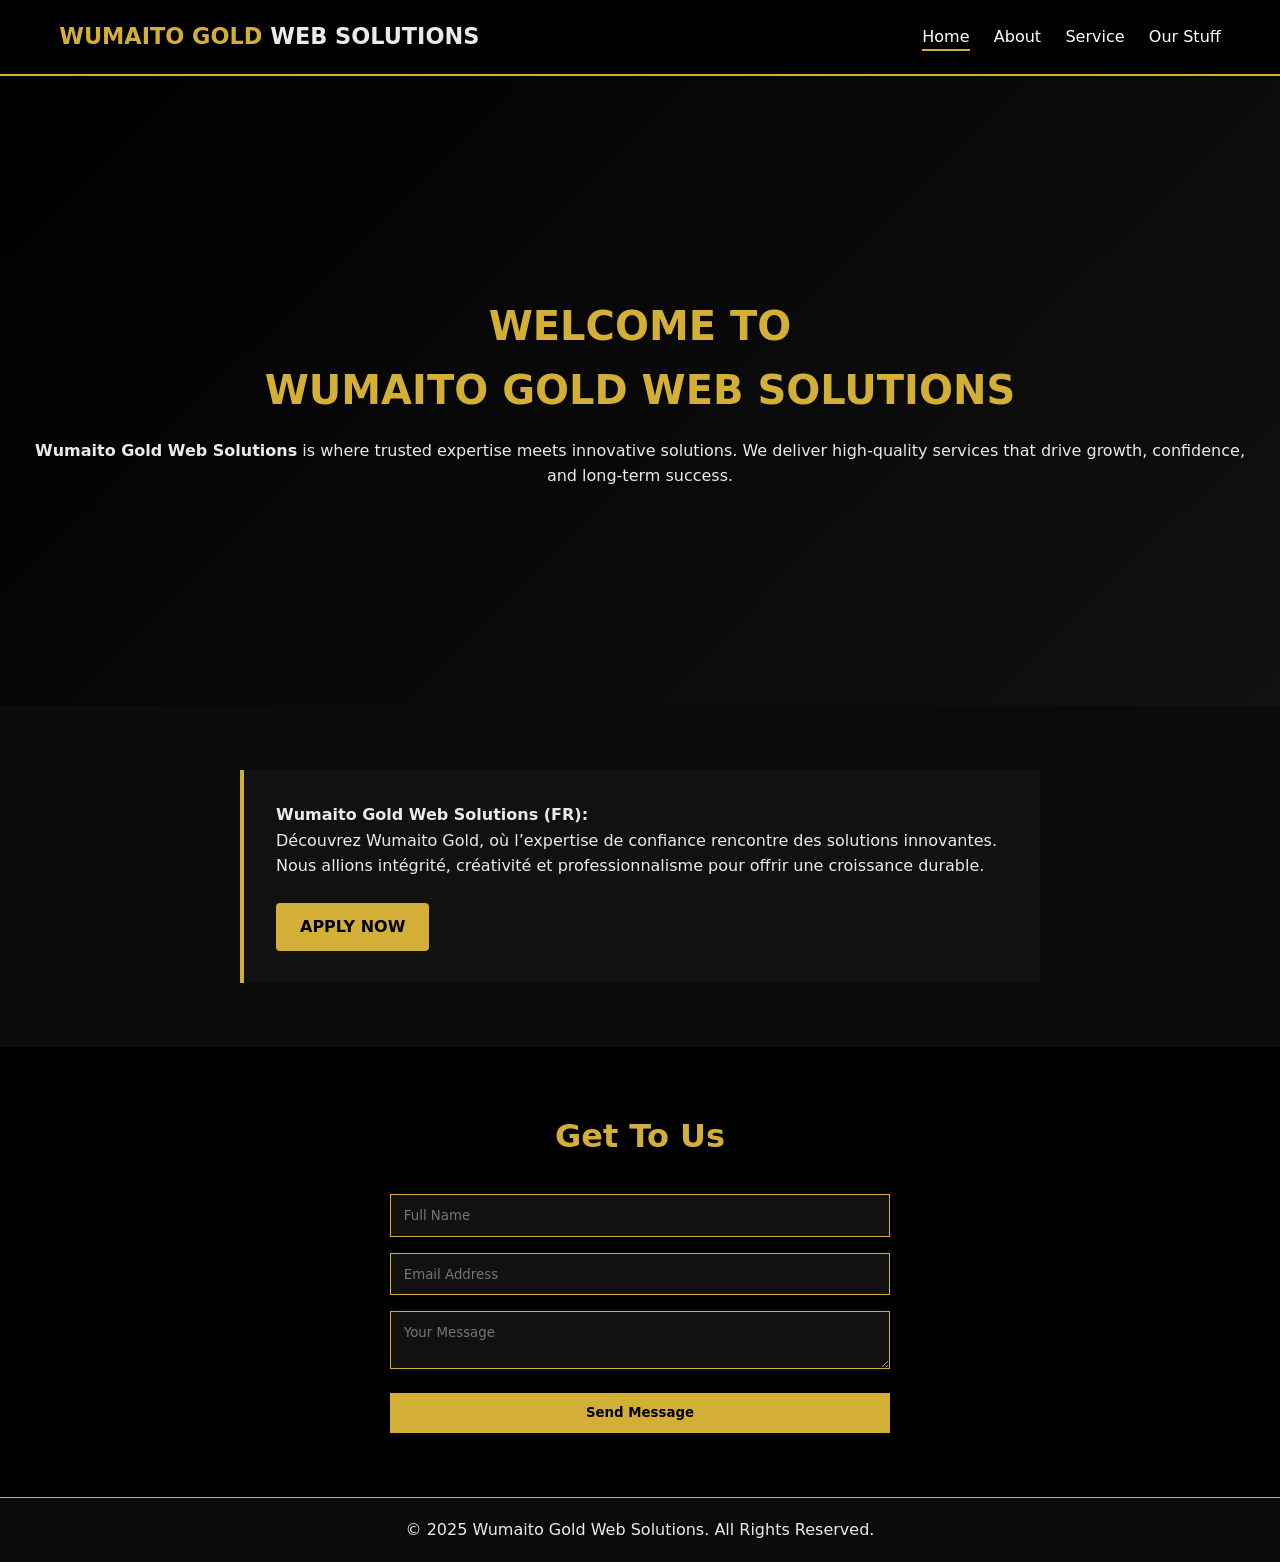
<file: index.html>
<!DOCTYPE html>
<html lang="en">
<head>
  <meta name="google-site-verification" content="C9zss3TBFeuRPm8NITYwpskEATsY9FX_-aom9kCX2G4" />
  <meta charset="UTF-8" />
  <meta name="viewport" content="width=device-width, initial-scale=1.0" />
  <title>Wumaito Gold Web Solutions</title>
  <link rel="stylesheet" href="style.css" />
</head>

<body>

  <!-- NAVBAR -->
  <header class="navbar">
    <div class="nav-container">
      <h1 class="logo">
        <span class="highlight">WUMAITO GOLD</span> WEB SOLUTIONS
      </h1>

      <nav class="nav-links">
        <a href="index.html" class="active">Home</a>
        <a href="about.html">About</a>
        <a href="service.html">Service</a>
        <a href="ourstuff.html">Our Stuff</a>
      </nav>
    </div>
  </header>

  <!-- HERO SECTION -->
  <section class="hero">
    <div class="hero-content">
      <h2>WELCOME TO<br />WUMAITO GOLD WEB SOLUTIONS</h2>
      <p>
        <strong>Wumaito Gold Web Solutions</strong> is where trusted expertise
        meets innovative solutions. We deliver high-quality services that drive
        growth, confidence, and long-term success.
      </p>
    </div>
  </section>

  <!-- INFO SECTION -->
  <section class="content">
    <div class="content-box">
      <p>
        <strong>Wumaito Gold Web Solutions (FR):</strong><br />
        Découvrez Wumaito Gold, où l’expertise de confiance rencontre des
        solutions innovantes. Nous allions intégrité, créativité et
        professionnalisme pour offrir une croissance durable.
      </p>

      <a href="application form.html" class="cta-btn">
        APPLY NOW
      </a>
    </div>
  </section>

  <!-- CONTACT FORM -->
  <section class="contact">
    <h3>Get To Us</h3>

    <form action="https://formspree.io/f/xgaejepr" method="POST">
      <input type="hidden" name="_captcha" value="false" />

      <input type="text" name="name" placeholder="Full Name" required />
      <input type="email" name="email" placeholder="Email Address" required />
      <textarea name="message" placeholder="Your Message" required></textarea>

      <button type="submit">Send Message</button>
    </form>
  </section>

  <!-- FOOTER -->
  <footer class="footer">
    <p>
      &copy; 2025 Wumaito Gold Web Solutions. All Rights Reserved.
    </p>
  </footer>

</body>
</html>
</file>
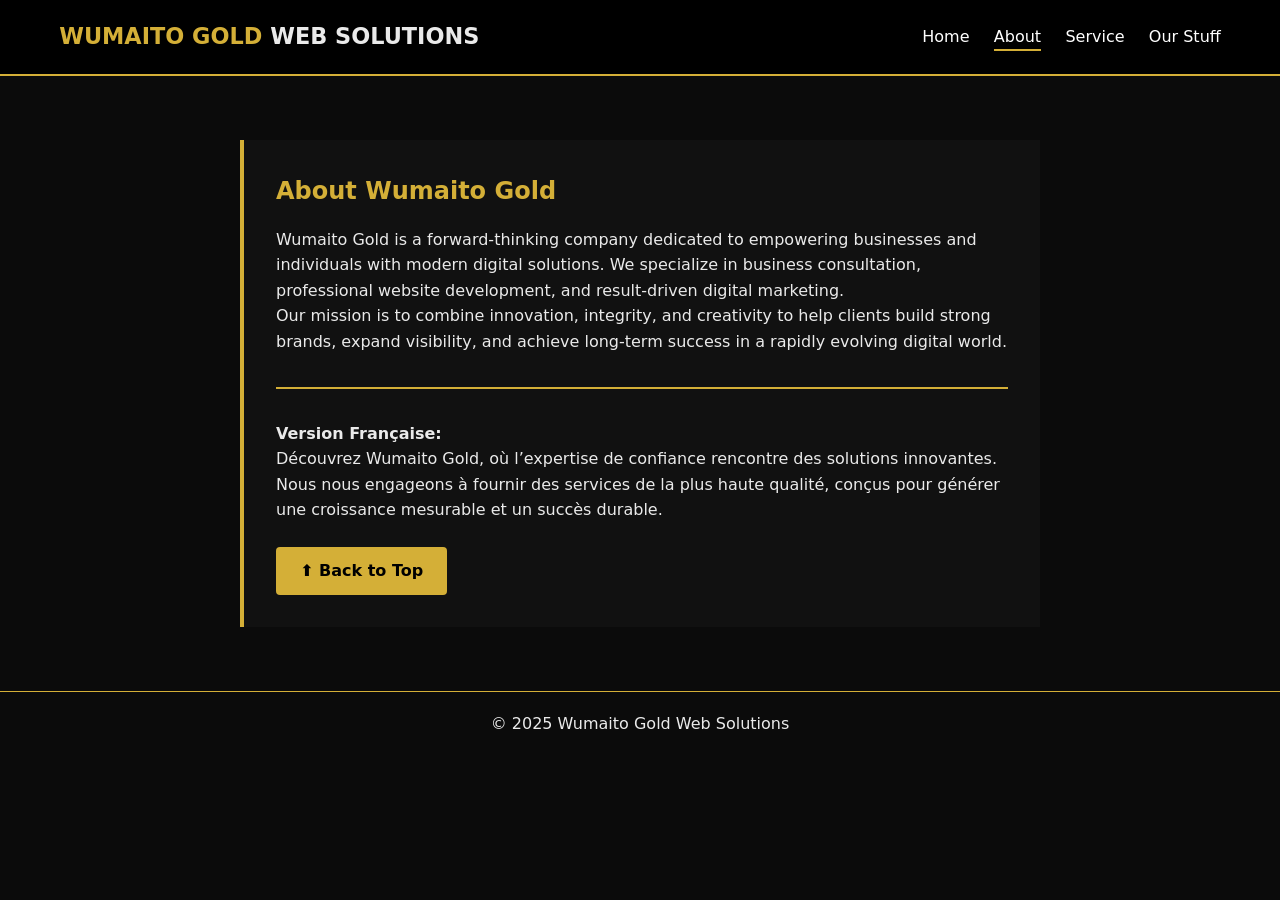
<file: about.html>
<!DOCTYPE html>
<html lang="en">
<head>
  <meta charset="UTF-8">
  <meta name="viewport" content="width=device-width, initial-scale=1.0">
  <title>About Us | Wumaito Gold</title>
  <link rel="stylesheet" href="style.css">
</head>

<body>

  <!-- NAVBAR -->
  <header class="navbar">
    <div class="nav-container">
      <h1 class="logo">
        <span class="highlight">WUMAITO GOLD</span> WEB SOLUTIONS
      </h1>

      <nav class="nav-links">
        <a href="index.html">Home</a>
        <a href="about.html" class="active">About</a>
        <a href="service.html">Service</a>
        <a href="ourstuff.html">Our Stuff</a>
      </nav>
    </div>
  </header>

  <!-- ABOUT CONTENT -->
  <section class="content">
    <div class="content-box">
      <h2 style="color: var(--gold); margin-bottom: 1rem;">About Wumaito Gold</h2>

      <p>
        Wumaito Gold is a forward-thinking company dedicated to empowering
        businesses and individuals with modern digital solutions. We
        specialize in business consultation, professional website
        development, and result-driven digital marketing.
      </p>

      <p>
        Our mission is to combine innovation, integrity, and creativity to
        help clients build strong brands, expand visibility, and achieve
        long-term success in a rapidly evolving digital world.
      </p>

      <hr style="border: 1px solid var(--gold); margin: 2rem 0;">

      <p>
        <strong>Version Française:</strong><br>
        Découvrez Wumaito Gold, où l’expertise de confiance rencontre des
        solutions innovantes. Nous nous engageons à fournir des services
        de la plus haute qualité, conçus pour générer une croissance
        mesurable et un succès durable.
      </p>

      <a href="#top" class="cta-btn">⬆ Back to Top</a>
    </div>
  </section>

  <!-- FOOTER -->
  <footer class="footer">
    <p>&copy; 2025 Wumaito Gold Web Solutions</p>
  </footer>

</body>
</html>
</file>
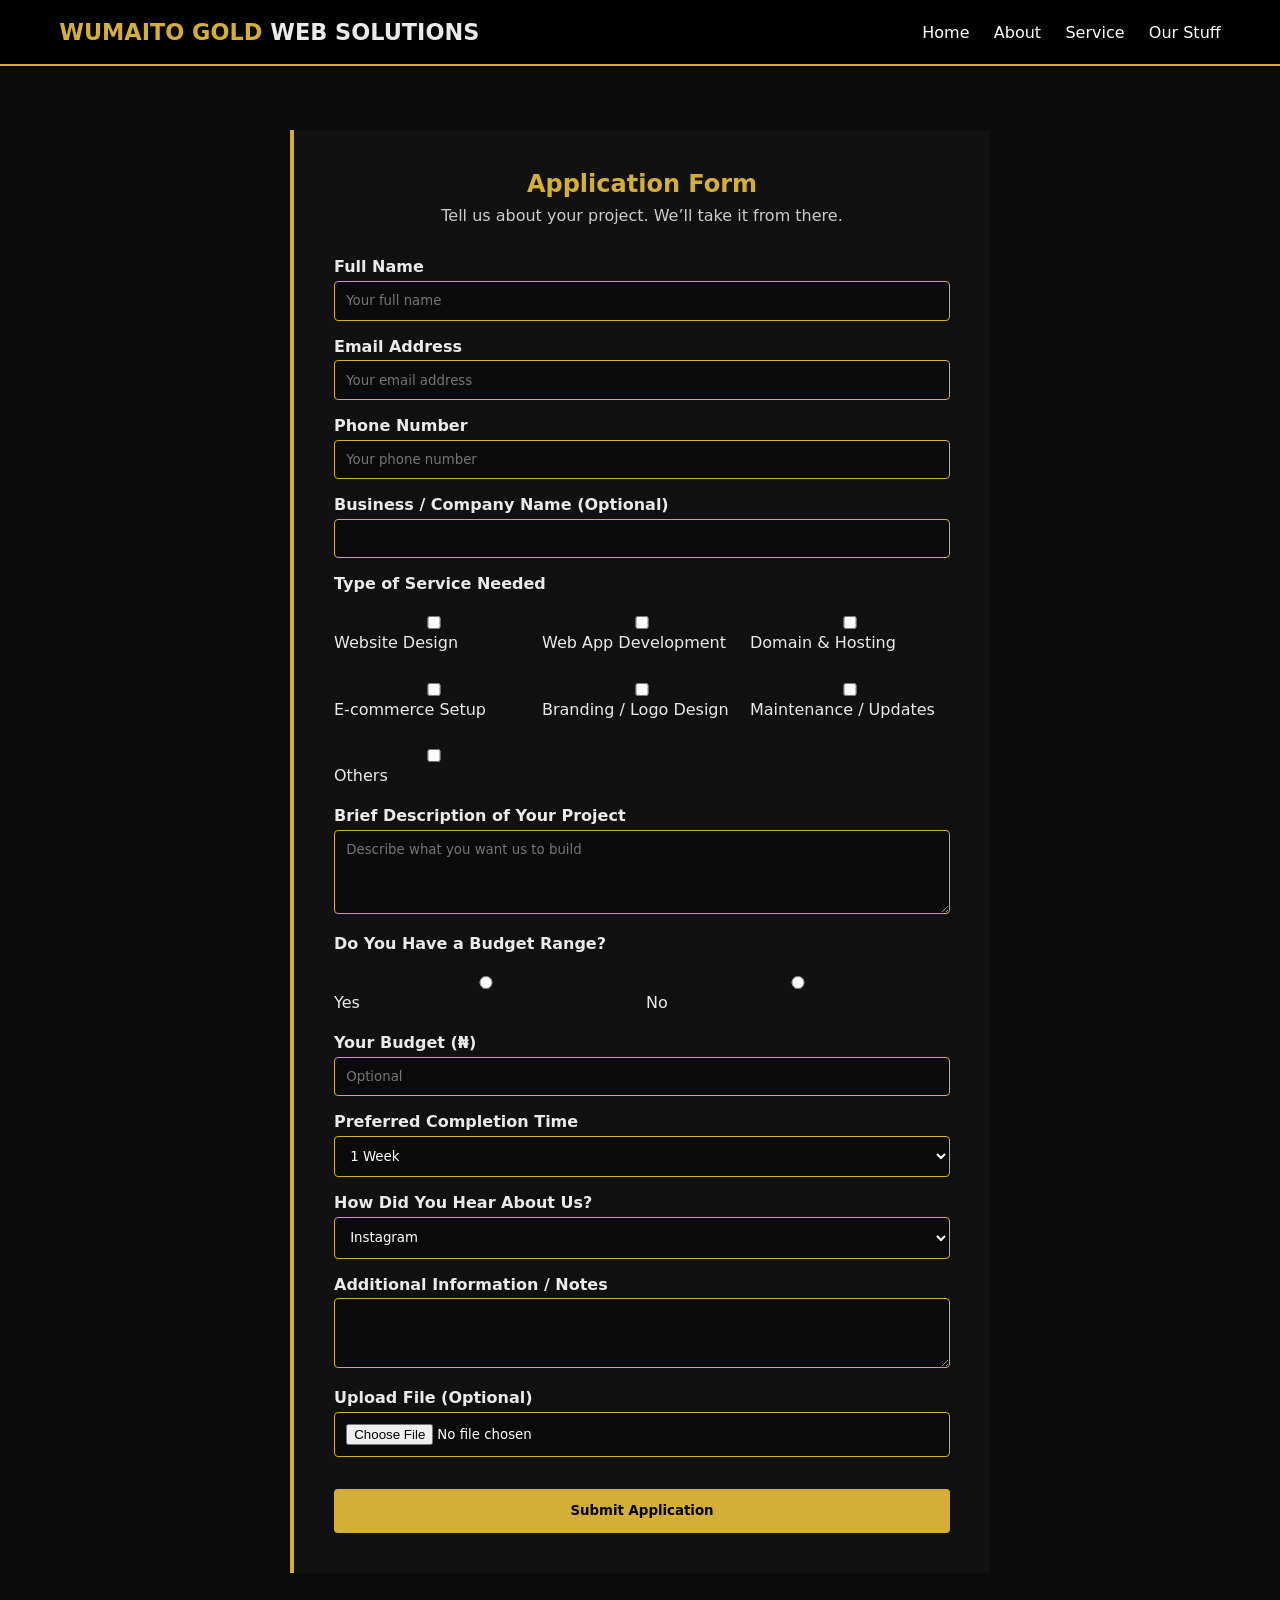
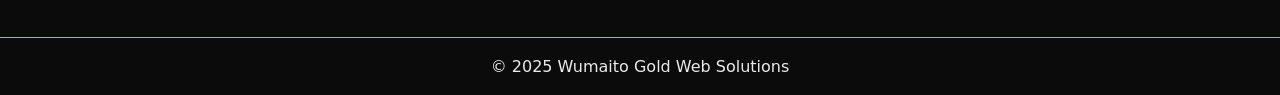
<file: application form.html>
<!DOCTYPE html>
<html lang="en">
<head>
  <meta charset="UTF-8">
  <meta name="viewport" content="width=device-width, initial-scale=1.0">
  <title>Application Form | Wumaito Gold</title>
  <link rel="stylesheet" href="application-form.css">
</head>

<body>

  <!-- NAVBAR -->
  <header class="navbar">
    <div class="nav-container">
      <h1 class="logo">
        <span class="highlight">WUMAITO GOLD</span> WEB SOLUTIONS
      </h1>

      <nav class="nav-links">
        <a href="index.html">Home</a>
        <a href="about.html">About</a>
        <a href="service.html">Service</a>
        <a href="ourstuff.html">Our Stuff</a>
      </nav>
    </div>
  </header>

  <!-- FORM SECTION -->
  <section class="form-section">
    <h2>Application Form</h2>
    <p class="subtitle">
      Tell us about your project. We’ll take it from there.
    </p>

    <form action="https://formspree.io/f/xgaejepr"
          method="POST"
          enctype="multipart/form-data">

      <input type="hidden" name="_captcha" value="false">

      <label>Full Name</label>
      <input type="text" name="fullname" placeholder="Your full name" required>

      <label>Email Address</label>
      <input type="email" name="email" placeholder="Your email address" required>

      <label>Phone Number</label>
      <input type="tel" name="phone" placeholder="Your phone number" required>

      <label>Business / Company Name (Optional)</label>
      <input type="text" name="company">

      <label>Type of Service Needed</label>
      <div class="checkbox-group">
        <label><input type="checkbox" name="service[]" value="Website Design"> Website Design</label>
        <label><input type="checkbox" name="service[]" value="Web App Development"> Web App Development</label>
        <label><input type="checkbox" name="service[]" value="Domain & Hosting"> Domain & Hosting</label>
        <label><input type="checkbox" name="service[]" value="E-commerce Setup"> E-commerce Setup</label>
        <label><input type="checkbox" name="service[]" value="Branding"> Branding / Logo Design</label>
        <label><input type="checkbox" name="service[]" value="Maintenance"> Maintenance / Updates</label>
        <label><input type="checkbox" name="service[]" value="Others"> Others</label>
      </div>

      <label>Brief Description of Your Project</label>
      <textarea name="description" rows="4"
        placeholder="Describe what you want us to build"></textarea>

      <label>Do You Have a Budget Range?</label>
      <div class="radio-group">
        <label><input type="radio" name="budget_range" value="Yes"> Yes</label>
        <label><input type="radio" name="budget_range" value="No"> No</label>
      </div>

      <label>Your Budget (₦)</label>
      <input type="number" name="budget" placeholder="Optional">

      <label>Preferred Completion Time</label>
      <select name="timeframe">
        <option>1 Week</option>
        <option>2 Weeks</option>
        <option>1 Month</option>
        <option>Flexible</option>
      </select>

      <label>How Did You Hear About Us?</label>
      <select name="referral">
        <option>Instagram</option>
        <option>Facebook</option>
        <option>WhatsApp</option>
        <option>Referral</option>
        <option>Others</option>
      </select>

      <label>Additional Information / Notes</label>
      <textarea name="notes" rows="3"></textarea>

      <label>Upload File (Optional)</label>
      <input type="file" name="file">

      <button type="submit">Submit Application</button>
    </form>
  </section>

  <!-- FOOTER -->
  <footer class="footer">
    <p>&copy; 2025 Wumaito Gold Web Solutions</p>
  </footer>

</body>
</html>
</file>
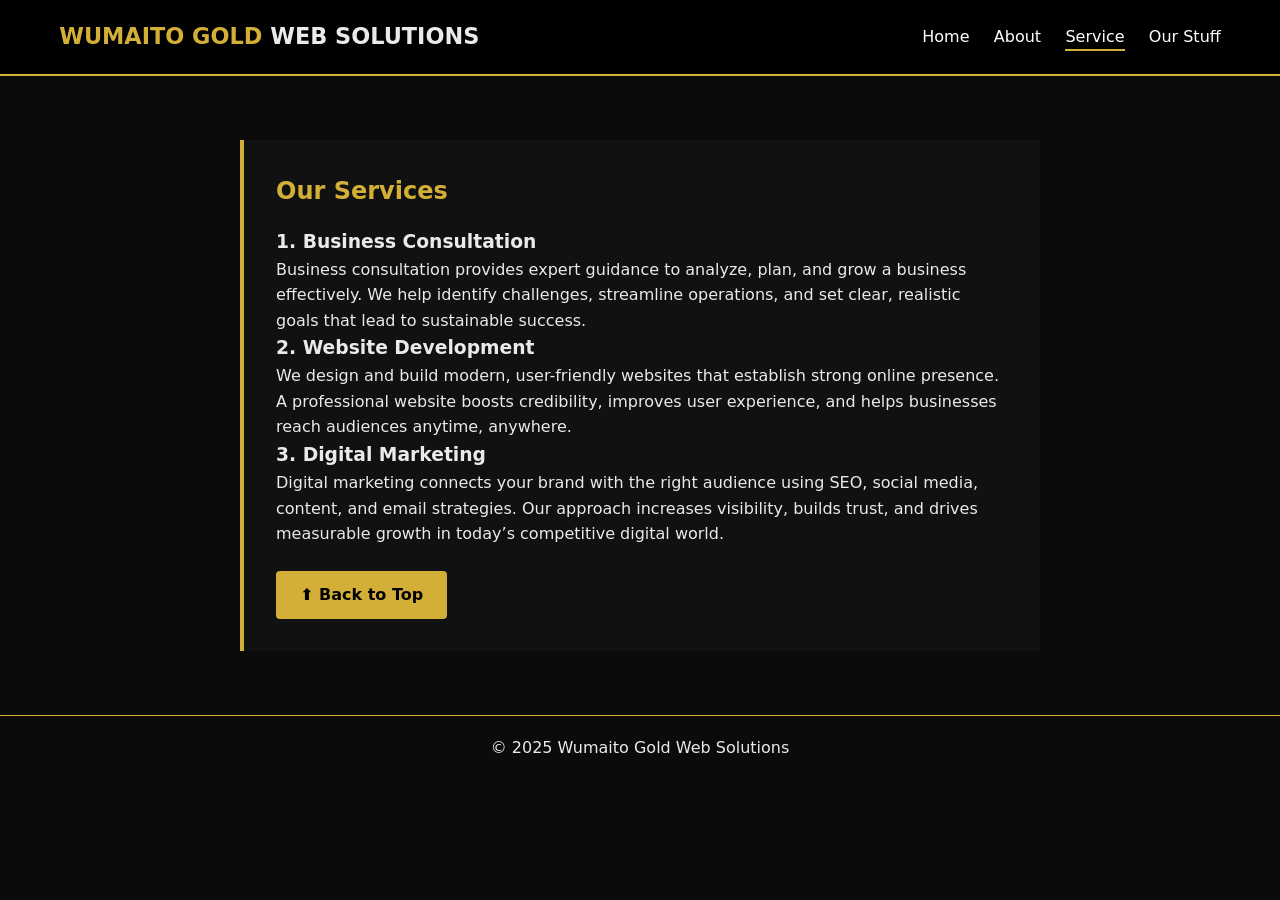
<file: service.html>
<!DOCTYPE html>
<html lang="en">
<head>
  <meta charset="UTF-8">
  <meta name="viewport" content="width=device-width, initial-scale=1.0">
  <title>Our Services | Wumaito Gold</title>
  <link rel="stylesheet" href="style.css">
  <link rel="icon" href="img/favicon.png">
</head>

<body>

  <!-- NAVBAR -->
  <header class="navbar">
    <div class="nav-container">
      <h1 class="logo">
        <span class="highlight">WUMAITO GOLD</span> WEB SOLUTIONS
      </h1>

      <nav class="nav-links">
        <a href="index.html">Home</a>
        <a href="about.html">About</a>
        <a href="service.html" class="active">Service</a>
        <a href="ourstuff.html">Our Stuff</a>
      </nav>
    </div>
  </header>

  <!-- SERVICES -->
  <section class="content">
    <div class="content-box">
      <h2 style="color: var(--gold); margin-bottom: 1rem;">Our Services</h2>

      <h3>1. Business Consultation</h3>
      <p>
        Business consultation provides expert guidance to analyze, plan,
        and grow a business effectively. We help identify challenges,
        streamline operations, and set clear, realistic goals that lead
        to sustainable success.
      </p>

      <h3>2. Website Development</h3>
      <p>
        We design and build modern, user-friendly websites that establish
        strong online presence. A professional website boosts credibility,
        improves user experience, and helps businesses reach audiences
        anytime, anywhere.
      </p>

      <h3>3. Digital Marketing</h3>
      <p>
        Digital marketing connects your brand with the right audience using
        SEO, social media, content, and email strategies. Our approach
        increases visibility, builds trust, and drives measurable growth
        in today’s competitive digital world.
      </p>

      <a href="#top" class="cta-btn">⬆ Back to Top</a>
    </div>
  </section>

  <!-- FOOTER -->
  <footer class="footer">
    <p>&copy; 2025 Wumaito Gold Web Solutions</p>
  </footer>

</body>
</html>
</file>
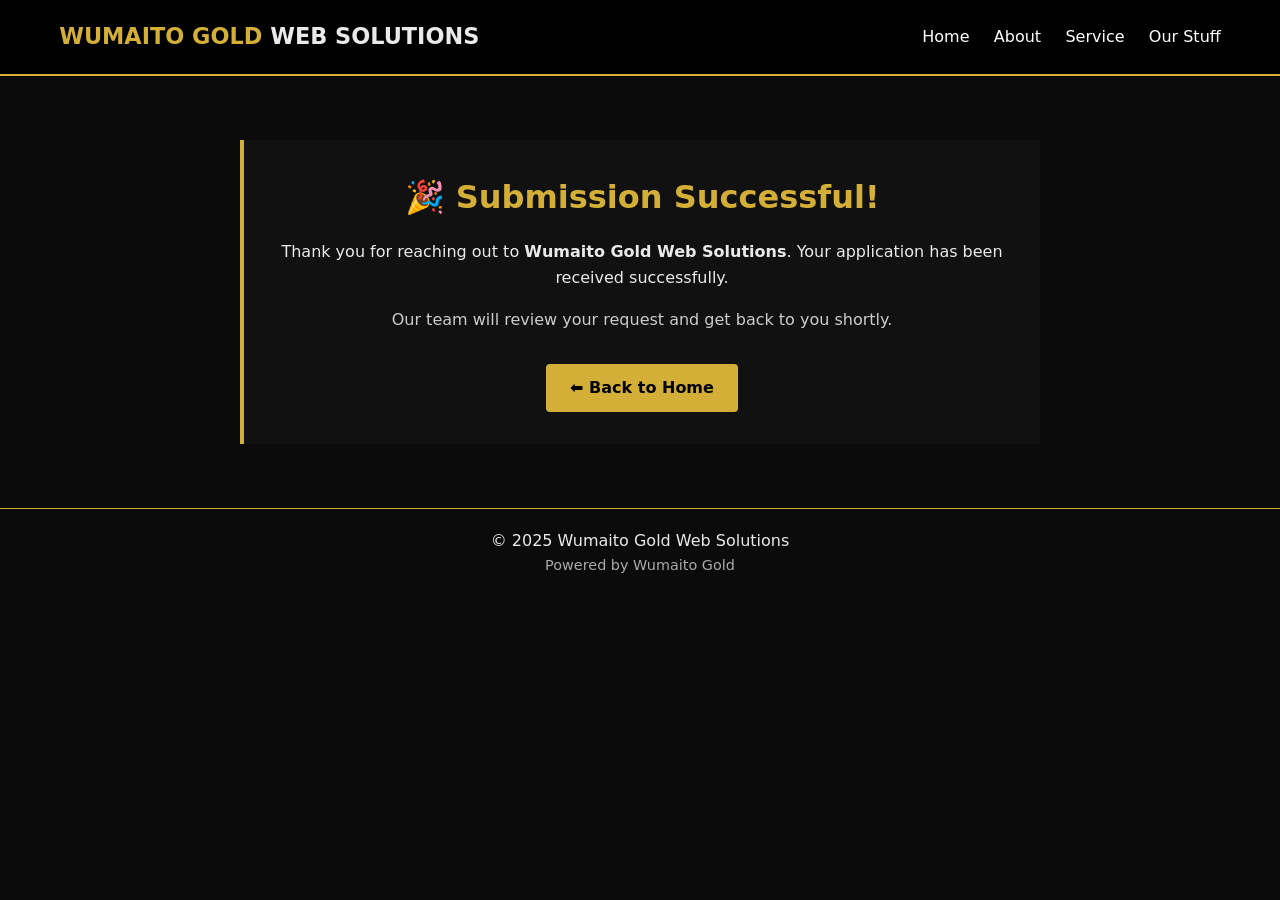
<file: submit.html>
<!DOCTYPE html>
<html lang="en">
<head>
  <meta charset="UTF-8">
  <meta name="viewport" content="width=device-width, initial-scale=1.0">
  <title>Submission Successful | Wumaito Gold</title>
  <link rel="stylesheet" href="style.css">
</head>

<body>

  <!-- NAVBAR -->
  <header class="navbar">
    <div class="nav-container">
      <h1 class="logo">
        <span class="highlight">WUMAITO GOLD</span> WEB SOLUTIONS
      </h1>

      <nav class="nav-links">
        <a href="index.html">Home</a>
        <a href="about.html">About</a>
        <a href="service.html">Service</a>
        <a href="ourstuff.html">Our Stuff</a>
      </nav>
    </div>
  </header>

  <!-- SUCCESS MESSAGE -->
  <section class="content">
    <div class="content-box" style="text-align:center;">
      <h2 style="color: var(--gold); font-size:2rem;">
        🎉 Submission Successful!
      </h2>

      <p style="margin-top:1rem;">
        Thank you for reaching out to <strong>Wumaito Gold Web Solutions</strong>.
        Your application has been received successfully.
      </p>

      <p style="margin-top:1rem; color:#ccc;">
        Our team will review your request and get back to you shortly.
      </p>

      <a href="index.html" class="cta-btn" style="margin-top:2rem;">
        ⬅ Back to Home
      </a>
    </div>
  </section>

  <!-- FOOTER -->
  <footer class="footer">
    <p>&copy; 2025 Wumaito Gold Web Solutions</p>
    <p style="font-size:0.9rem; color:#aaa;">
      Powered by Wumaito Gold
    </p>
  </footer>

</body>
</html>
</file>
<file: style.css>
/* RESET */
* {
  margin: 0;
  padding: 0;
  box-sizing: border-box;
  font-family: "Segoe UI", system-ui, sans-serif;
}

body {
  background: #0b0b0b;
  color: #eaeaea;
  line-height: 1.6;
}

/* COLORS */
:root {
  --gold: #d4af37;
  --black: #000;
}

/* NAVBAR */
.navbar {
  background: var(--black);
  border-bottom: 2px solid var(--gold);
}

.nav-container {
  max-width: 1200px;
  margin: auto;
  padding: 1.2rem;
  display: flex;
  justify-content: space-between;
  align-items: center;
}

.logo {
  font-size: 1.4rem;
}

.highlight {
  color: var(--gold);
}

.nav-links a {
  color: #fff;
  margin-left: 1.2rem;
  text-decoration: none;
  position: relative;
}

.nav-links a::after {
  content: "";
  position: absolute;
  width: 0%;
  height: 2px;
  background: var(--gold);
  left: 0;
  bottom: -5px;
  transition: 0.3s;
}

.nav-links a:hover::after,
.nav-links .active::after {
  width: 100%;
}

/* HERO */
.hero {
  min-height: 70vh;
  display: flex;
  align-items: center;
  justify-content: center;
  text-align: center;
  background: linear-gradient(135deg, #000, #111);
  padding: 2rem;
}

.hero h2 {
  color: var(--gold);
  font-size: 2.5rem;
  margin-bottom: 1rem;
}

/* CONTENT */
.content {
  padding: 4rem 1rem;
  display: flex;
  justify-content: center;
}

.content-box {
  max-width: 800px;
  background: #111;
  padding: 2rem;
  border-left: 4px solid var(--gold);
}

/* BUTTON */
.cta-btn {
  display: inline-block;
  margin-top: 1.5rem;
  padding: 0.7rem 1.5rem;
  background: var(--gold);
  color: #000;
  text-decoration: none;
  font-weight: bold;
  border-radius: 4px;
  transition: transform 0.2s ease;
}

.cta-btn:hover {
  transform: translateY(-3px);
}

/* CONTACT */
.contact {
  padding: 4rem 1rem;
  background: #000;
  text-align: center;
}

.contact h3 {
  color: var(--gold);
  font-size: 2rem;
  margin-bottom: 2rem;
}

.contact form {
  max-width: 500px;
  margin: auto;
}

.contact input,
.contact textarea {
  width: 100%;
  padding: 0.8rem;
  margin-bottom: 1rem;
  background: #111;
  border: 1px solid var(--gold);
  color: #fff;
}

.contact button {
  width: 100%;
  padding: 0.8rem;
  background: var(--gold);
  border: none;
  font-weight: bold;
  cursor: pointer;
}

/* FOOTER */
.footer {
  text-align: center;
  padding: 1.2rem;
  border-top: 1px solid var(--gold);
}
/* TEAM GRID */
.team-grid {
  display: grid;
  grid-template-columns: repeat(auto-fit, minmax(250px, 1fr));
  gap: 2rem;
}

.team-card {
  background: #0f0f0f;
  border: 1px solid var(--gold);
  padding: 1.5rem;
  text-align: center;
  border-radius: 8px;
  transition: transform 0.3s ease;
}

.team-card:hover {
  transform: translateY(-8px);
}

.team-card img {
  width: 120px;
  height: 120px;
  object-fit: cover;
  border-radius: 50%;
  border: 3px solid var(--gold);
  margin-bottom: 1rem;
}

.team-card h3 {
  color: var(--gold);
  margin-bottom: 0.3rem;
}

.team-card .role {
  font-weight: bold;
  color: #ccc;
  margin-bottom: 0.8rem;
}
</file>
<file: application-form.css>
/* RESET */
* {
  margin: 0;
  padding: 0;
  box-sizing: border-box;
  font-family: "Segoe UI", system-ui, sans-serif;
}

:root {
  --gold: #d4af37;
  --black: #000;
}

/* BODY */
body {
  background: #0b0b0b;
  color: #eaeaea;
}

/* NAVBAR */
.navbar {
  background: var(--black);
  border-bottom: 2px solid var(--gold);
}

.nav-container {
  max-width: 1200px;
  margin: auto;
  padding: 1.2rem;
  display: flex;
  justify-content: space-between;
  align-items: center;
}

.logo {
  font-size: 1.4rem;
}

.highlight {
  color: var(--gold);
}

.nav-links a {
  color: #fff;
  margin-left: 1.2rem;
  text-decoration: none;
  position: relative;
}

.nav-links a::after {
  content: "";
  position: absolute;
  width: 0%;
  height: 2px;
  background: var(--gold);
  left: 0;
  bottom: -5px;
  transition: 0.3s;
}

.nav-links a:hover::after {
  width: 100%;
}

/* FORM SECTION */
.form-section {
  max-width: 700px;
  margin: 4rem auto;
  padding: 2.5rem;
  background: #111;
  border-left: 4px solid var(--gold);
}

.form-section h2 {
  color: var(--gold);
  text-align: center;
  margin-bottom: 0.5rem;
}

.subtitle {
  text-align: center;
  margin-bottom: 2rem;
  color: #ccc;
}

/* FORM */
form label {
  display: block;
  margin-top: 1rem;
  margin-bottom: 0.3rem;
  font-weight: 600;
}

form input,
form textarea,
form select {
  width: 100%;
  padding: 0.7rem;
  background: #0b0b0b;
  border: 1px solid var(--gold);
  color: #fff;
  border-radius: 4px;
}

.checkbox-group,
.radio-group {
  display: grid;
  grid-template-columns: repeat(auto-fit, minmax(200px, 1fr));
  gap: 0.5rem;
}

.checkbox-group label,
.radio-group label {
  font-weight: normal;
}

/* BUTTON */
button {
  width: 100%;
  margin-top: 2rem;
  padding: 0.9rem;
  background: var(--gold);
  color: #000;
  border: none;
  font-weight: bold;
  cursor: pointer;
  border-radius: 4px;
  transition: transform 0.2s ease;
}

button:hover {
  transform: translateY(-3px);
}

/* FOOTER */
.footer {
  text-align: center;
  padding: 1.2rem;
  border-top: 1px solid var(--gold);
  margin-top: 4rem;
}
</file>
